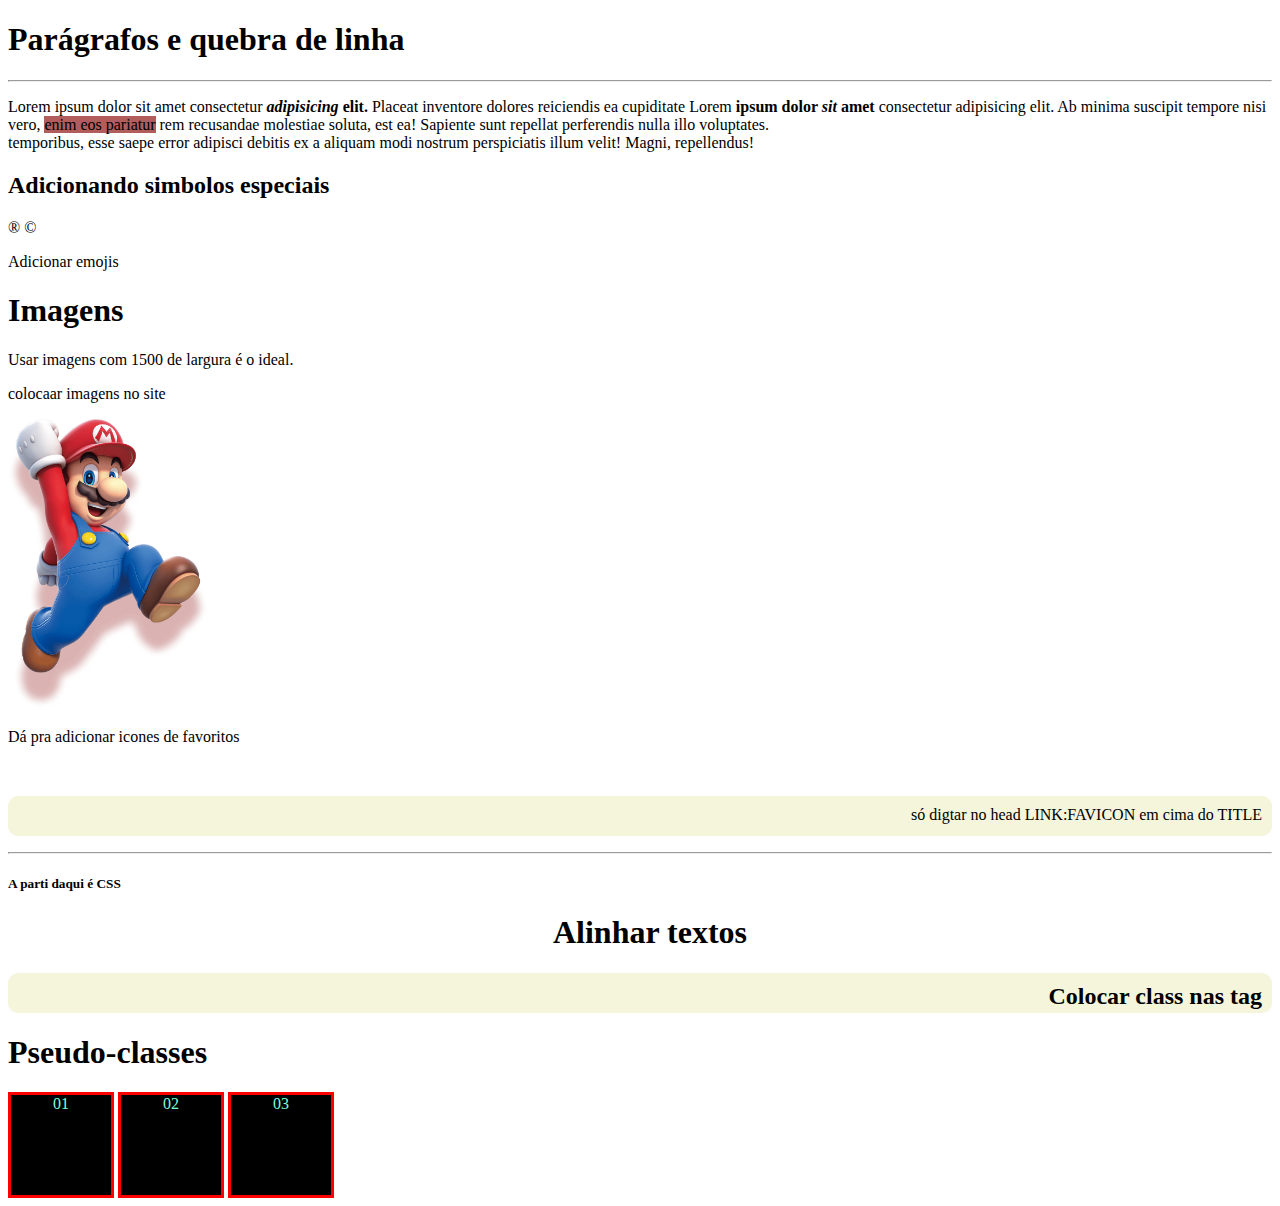
<file: exercicios/index.html>
<!DOCTYPE html>
<html lang="pt-br">
<head>
    <meta charset="UTF-8">
    <meta http-equiv="X-UA-Compatible" content="IE=edge">
    <meta name="viewport" content="width=device-width, initial-scale=1.0">
    <link rel="shortcut icon" href="html-5-icon.png" type="image/x-icon">
    <title>Parágrafos</title>
    <style>
        /*
          aqui serve para anotações no CSS
                Dá para anotar codigos hexadecimal de cores, para criar variáveis por exemplo.
                mais podemos criar variáveis com (:root)
        */
        :root{
            --cor01:#000000; /* posso iniciar com dois traços o nome da variavel e por o elemento//quando eu for usar a variavel digito no valor (var(aqui o que eu declarei na variavel))*/
 
            --cor02: #ff0000; 
        }
           

        #emcss{
            text-align: center;
            text-indent: 20px; 
        }

        .titulo{
            text-align: right;
            background-color: beige;
            padding: 10px;
            height: 20px;
            border-radius: 10px;

        }

        div{
            display: inline-block;
            background-color: #000000;
            color: aquamarine;
            border: 3px solid red;
            height: 100px;
            width: 100px;
            text-align: center;

        }
        div:hover{
            background-color: var(--cor02);
            color: aquamarine;
            border: 3px solid var(--cor01);
            transition: 1s linear;
            text-shadow: 10px 10px rgba(0, 0, 0, 0.404);
            border-radius: 50%;
            text-align: center;
            
        }
        
        
    </style>
</head>
<body>
    <h1>Parágrafos e quebra de linha</h1>
    <hr>
    <p>Lorem ipsum dolor sit amet consectetur<!--esse é o jeito semantico e certo de por negrito, italico--> <strong><em>adipisicing</em> elit.</strong>  Placeat inventore dolores reiciendis ea cupiditate Lorem<!-- esse é o jeito errado de por negrito, italico--> <b>ipsum dolor <i>sit </i> amet </b> consectetur adipisicing elit. Ab minima suscipit tempore nisi vero,<!--se quiser por texto marcado no html, se eu quiser mudar cor da maecação, posso usar um (<mark style="")--> <mark style="background-color: rgb(179, 92, 92);" >enim eos pariatur</mark> rem recusandae molestiae soluta, est ea! Sapiente sunt repellat perferendis nulla illo voluptates. <br><!-- se eu quiser quebrar de linha eu uso <br>--> temporibus, esse saepe error adipisci debitis ex a aliquam modi nostrum perspiciatis illum velit! Magni, repellendus!</p>


    <h2>Adicionando simbolos especiais</h2>
        &reg;
        &copy;
        <p>Adicionar emojis</p>
    <!-- Posso entrar no emojipedia.org e pegar o código antecipado por '&#x'-->

    <h1>Imagens</h1>
    <!-- formatos de imagens são basicamente .png(compactado e transparência) ou .jpeg((alta compactação )) -->
    Usar imagens com 1500 de largura é o ideal.

        <p>colocaar imagens no site</p>
        <img src="2DD297B4_9BA0_4828_A4A2_149A8A73AF52.png" alt="" width="200px">
        <p>Dá pra adicionar icones de favoritos</p>
    <!--Pesquisar no iconachive.com////icones de 100x100, geralmente uma logo, e em formato .ico --> <br>
    <p class="titulo"> só digtar no head LINK:FAVICON em cima do TITLE</p>
    <!-- caminho= head>title>link:favicon>href(clica ctrl e space)-->
    <hr><h5>A parti daqui é CSS</h5>
    <h1 id="emcss">Alinhar textos</h1>
    <h2 class="titulo"> Colocar class nas tag</h2><!-- não se deve por id's repetidas nas tags, e ao invés disso, devo por class com um nome da função que eu queira estilizar-->

    <h1>Pseudo-classes</h1><!-- está ligado ao estado( usa a tag, dois pontos e o comando.), se está vazio, ligado, e etc.-->
        <div id="01">01</div><!--aplicar pseudo elementos(usa a tag e 2 pontos 2 vezes e o comando)-->
        <div id="02">02</div>
        <div id="03">03</div>

</body>
</html>
</file>
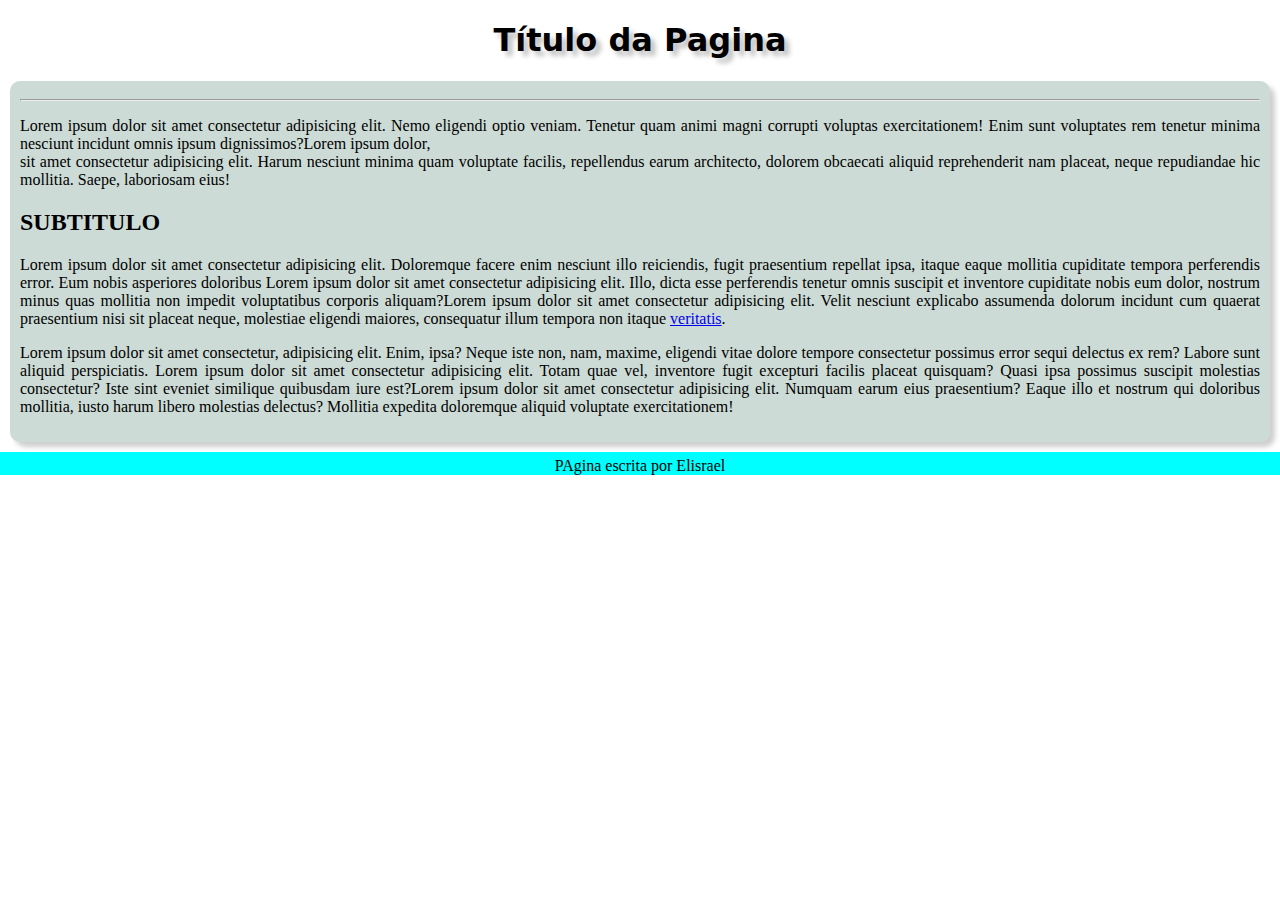
<file: exercicios/page1.html>
<!DOCTYPE html>
<html lang="en">
<head>
    <meta charset="UTF-8">
    <meta http-equiv="X-UA-Compatible" content="IE=edge">
    <meta name="viewport" content="width=, initial-scale=1.0">
    <title>Document</title>
    <style>
        body{
            margin: 0;
            padding: 0;
            
        }
        main{
            padding: 10px;
            margin: 10px;
            text-align: justify;
            background-color: #8caba16e;
            border-radius:10px;
            box-shadow:  5px 5px 5px rgba(0, 0, 0, 0.192);
            

        }
        h1{
            font-family:system-ui, -apple-system, BlinkMacSystemFont, 'Segoe UI', Roboto, Oxygen, Ubuntu, Cantarell, 'Open Sans', 'Helvetica Neue', sans-serif ;
            text-align: center;
            text-shadow: 5px 5px 5px rgba(0, 0, 0, 0.247);
        }
        footer{
            text-align: center;
            padding-top: 5px;
            background-color: aqua;
            
        }
        
    </style>
</head>
<body>
    
    <h1 id="page01">Título da Pagina
    </h1>
    <main>

    <hr>
    
        <p>Lorem ipsum dolor sit amet consectetur adipisicing elit. Nemo eligendi optio veniam. Tenetur quam animi magni corrupti voluptas exercitationem! Enim sunt voluptates rem tenetur minima nesciunt incidunt omnis ipsum dignissimos?Lorem ipsum dolor,<br> sit amet consectetur adipisicing elit. Harum nesciunt minima quam voluptate facilis, repellendus earum architecto, dolorem obcaecati aliquid reprehenderit nam placeat, neque repudiandae hic mollitia. Saepe, laboriosam eius!</p>
        <h2>SUBTITULO</h2>
        <P>Lorem ipsum dolor sit amet consectetur adipisicing elit. Doloremque facere enim nesciunt illo reiciendis, fugit praesentium repellat ipsa, itaque eaque mollitia cupiditate tempora perferendis error. Eum nobis asperiores doloribus Lorem ipsum dolor sit amet consectetur adipisicing elit. Illo, dicta esse perferendis tenetur omnis suscipit et inventore cupiditate nobis eum dolor, nostrum minus quas mollitia non impedit voluptatibus corporis aliquam?Lorem ipsum dolor sit amet consectetur adipisicing elit. Velit nesciunt explicabo assumenda dolorum incidunt cum quaerat praesentium nisi sit placeat neque, molestiae eligendi maiores, consequatur illum tempora non itaque <a href="#page01">veritatis</a>.</P>
        <p>Lorem ipsum dolor sit amet consectetur, adipisicing elit. Enim, ipsa? Neque iste non, nam, maxime, eligendi vitae dolore tempore consectetur possimus error sequi delectus ex rem? Labore sunt aliquid perspiciatis. Lorem ipsum dolor sit amet consectetur adipisicing elit. Totam quae vel, inventore fugit excepturi facilis placeat quisquam? Quasi ipsa possimus suscipit molestias consectetur? Iste sint eveniet similique quibusdam iure est?Lorem ipsum dolor sit amet consectetur adipisicing elit. Numquam earum eius praesentium? Eaque illo et nostrum qui doloribus mollitia, iusto harum libero molestias delectus? Mollitia expedita doloremque aliquid voluptate exercitationem!</p>
    </main>
<footer>PAgina escrita por Elisrael</footer>
</body>
</html>
</file>
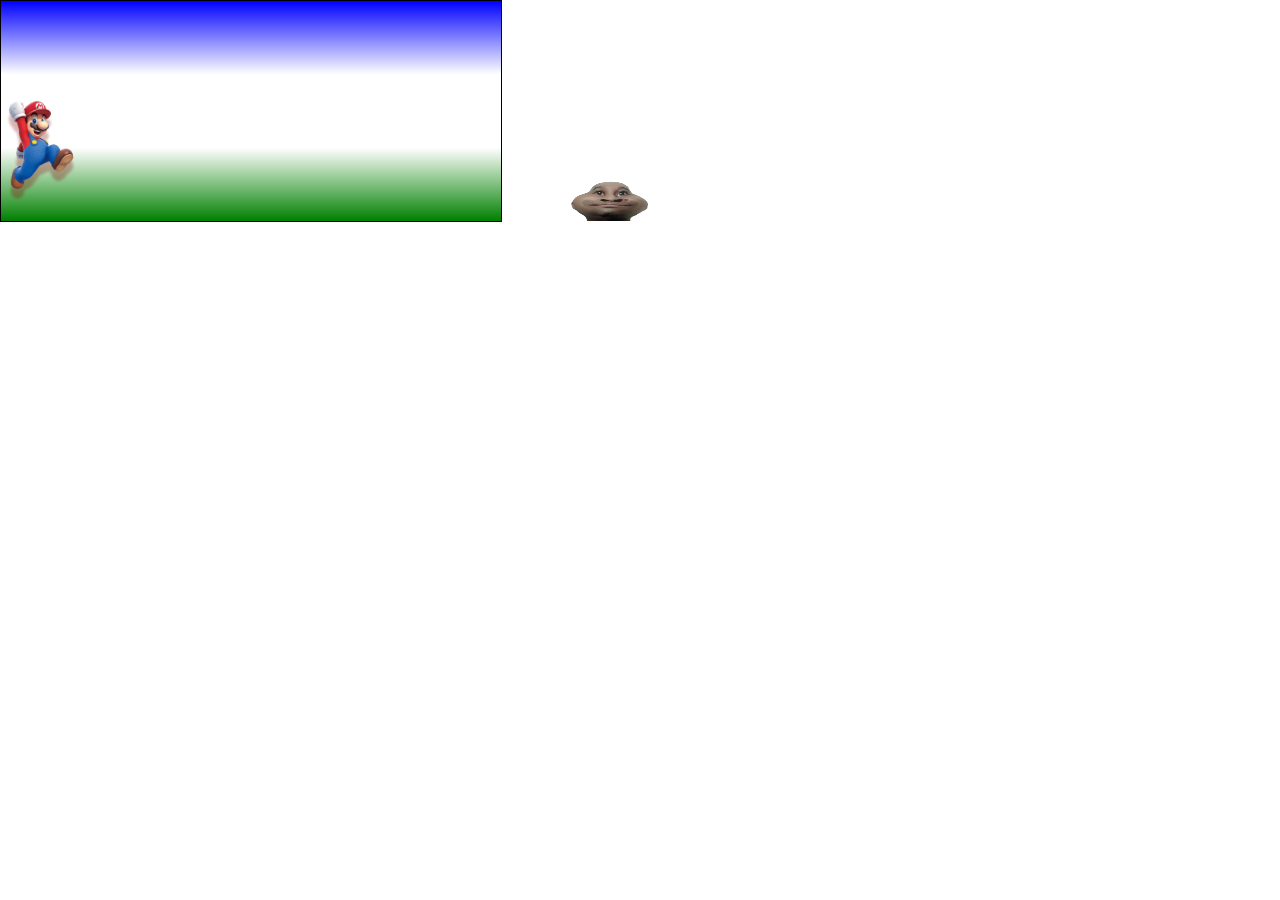
<file: treinamentos/joguinho.html>
<!DOCTYPE html>
<html lang="en" onclick="pular()">
<head>
    <meta charset="UTF-8">
    <meta http-equiv="X-UA-Compatible" content="IE=edge">
    <meta name="viewport" content="width=device-width, initial-scale=1.0">
    <title>joguinho</title>
    <link rel="stylesheet" href="style2.css">
    
</head>
<body>
    <div id="game">
        <img src="2DD297B4_9BA0_4828_A4A2_149A8A73AF52.png" id="personagem"> 
        <img src="Screenshot_2022-06-25-12-49-27-555_com.whatsapp-removebg-preview.png" id="quadrado">
    </div>
</body>
<script src="script.js">mario</script>
</html>
</file>
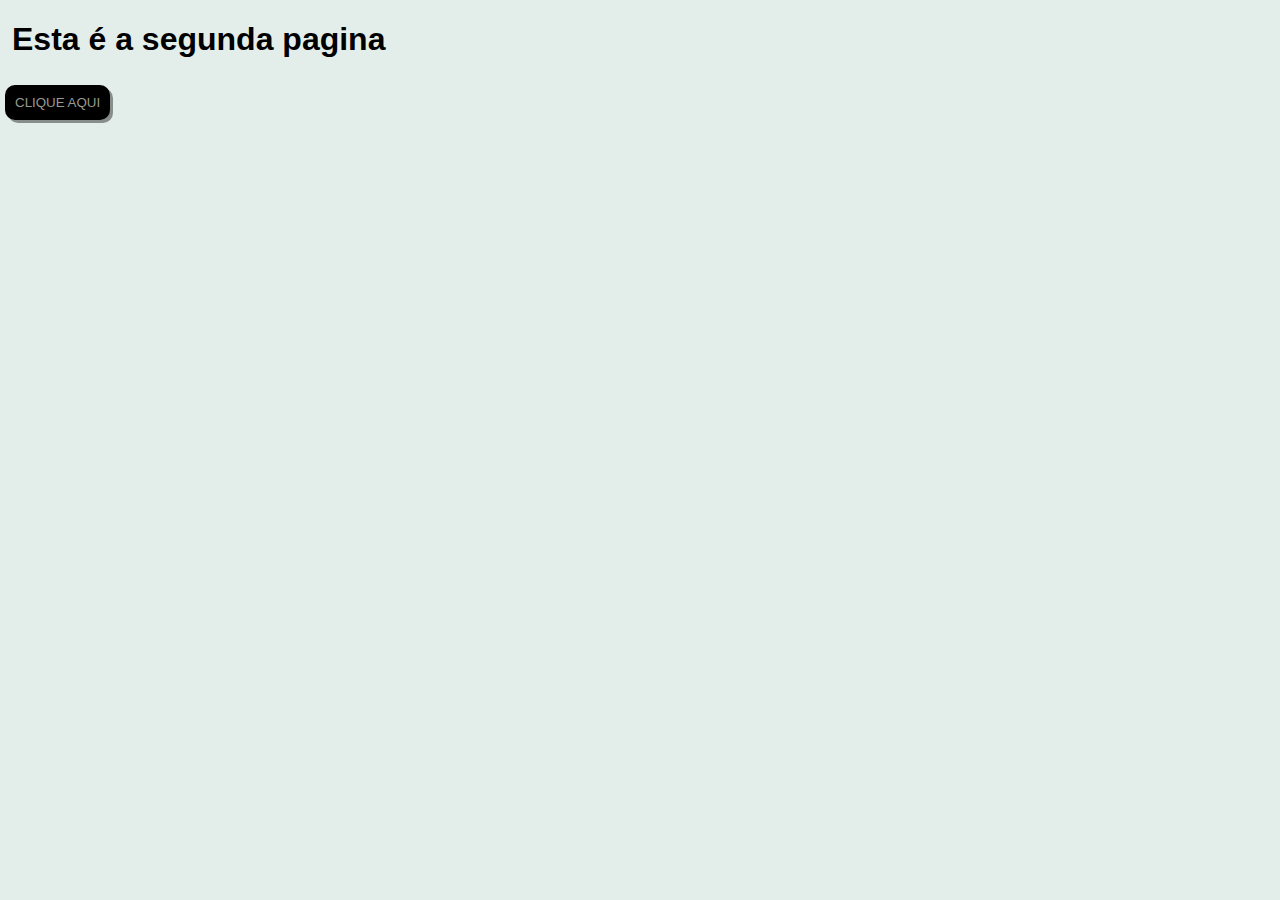
<file: treinamentos/page2.html>
<!DOCTYPE html>
<html lang="en">
<head>
    <meta charset="UTF-8">
    <meta http-equiv="X-UA-Compatible" content="IE=edge">
    <meta name="viewport" content="width=device-width, initial-scale=1.0">
    <title>Document</title>
    <link rel="stylesheet" href="style.css">
</head>
<body>
    <h1>Esta é a segunda pagina</h1>
    <a href="Untitled-1.html"><input type="submit" value="CLIQUE AQUI" ></a>
</body>
</html>
</file>
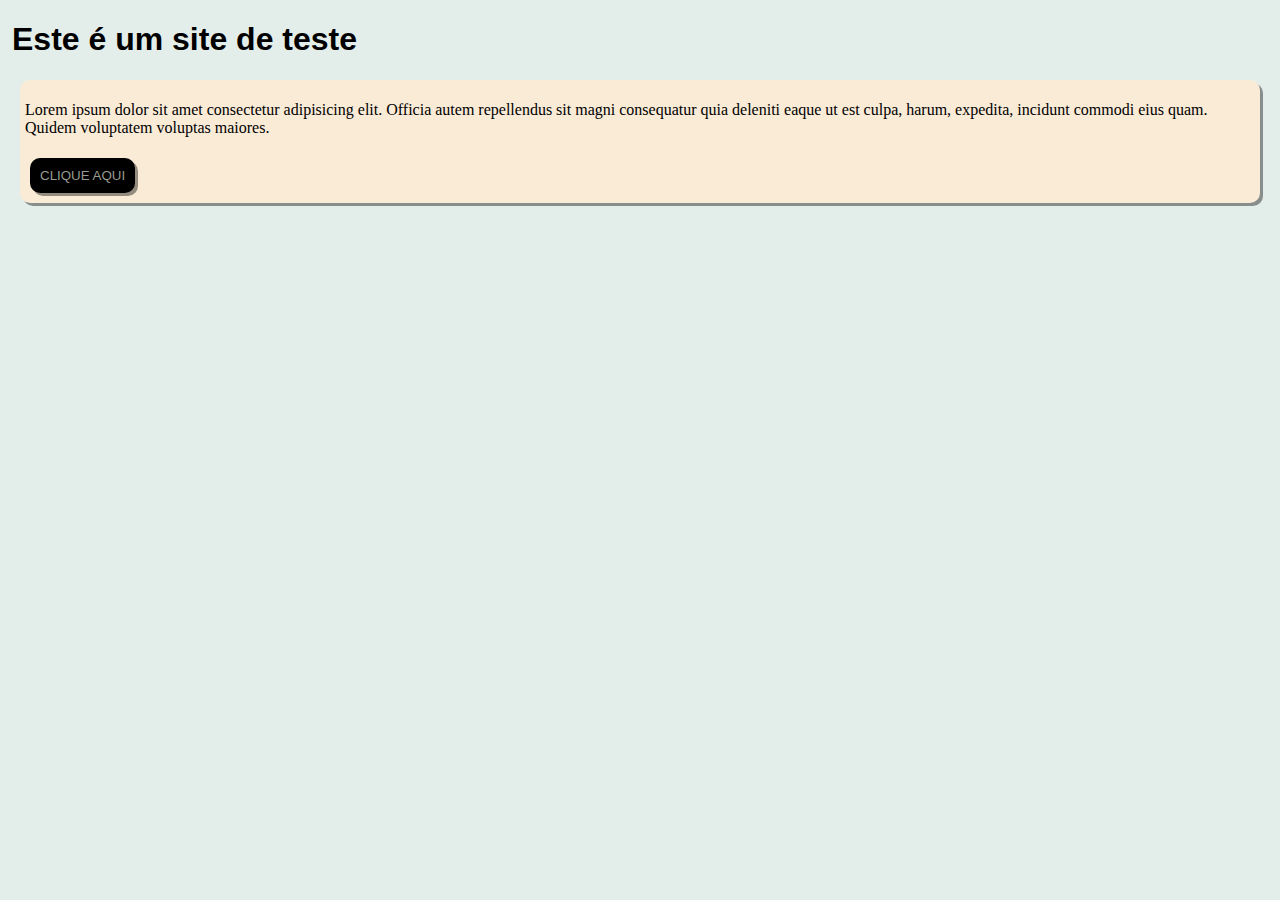
<file: treinamentos/Untitled-1.html>
<!DOCTYPE html>
<html lang="pt-br">
<head>
    <meta charset="UTF-8">
    <meta http-equiv="X-UA-Compatible" content="IE=edge">
    <meta name="viewport" content="width=device-width, initial-scale=1.0">
    <title>Document</title>
    <link rel="stylesheet" href="style.css">
</head>
<body>
    <h1>Este é um site de teste</h1>
    <div>
        <p>Lorem ipsum dolor sit amet consectetur adipisicing elit. Officia autem repellendus sit magni consequatur quia deleniti eaque ut est culpa, harum, expedita, incidunt commodi eius quam. Quidem voluptatem voluptas maiores.</p>
        <a href="page2.html"><input type="submit" value="CLIQUE AQUI" ></a>
    </div>
</body>
</html>
</file>
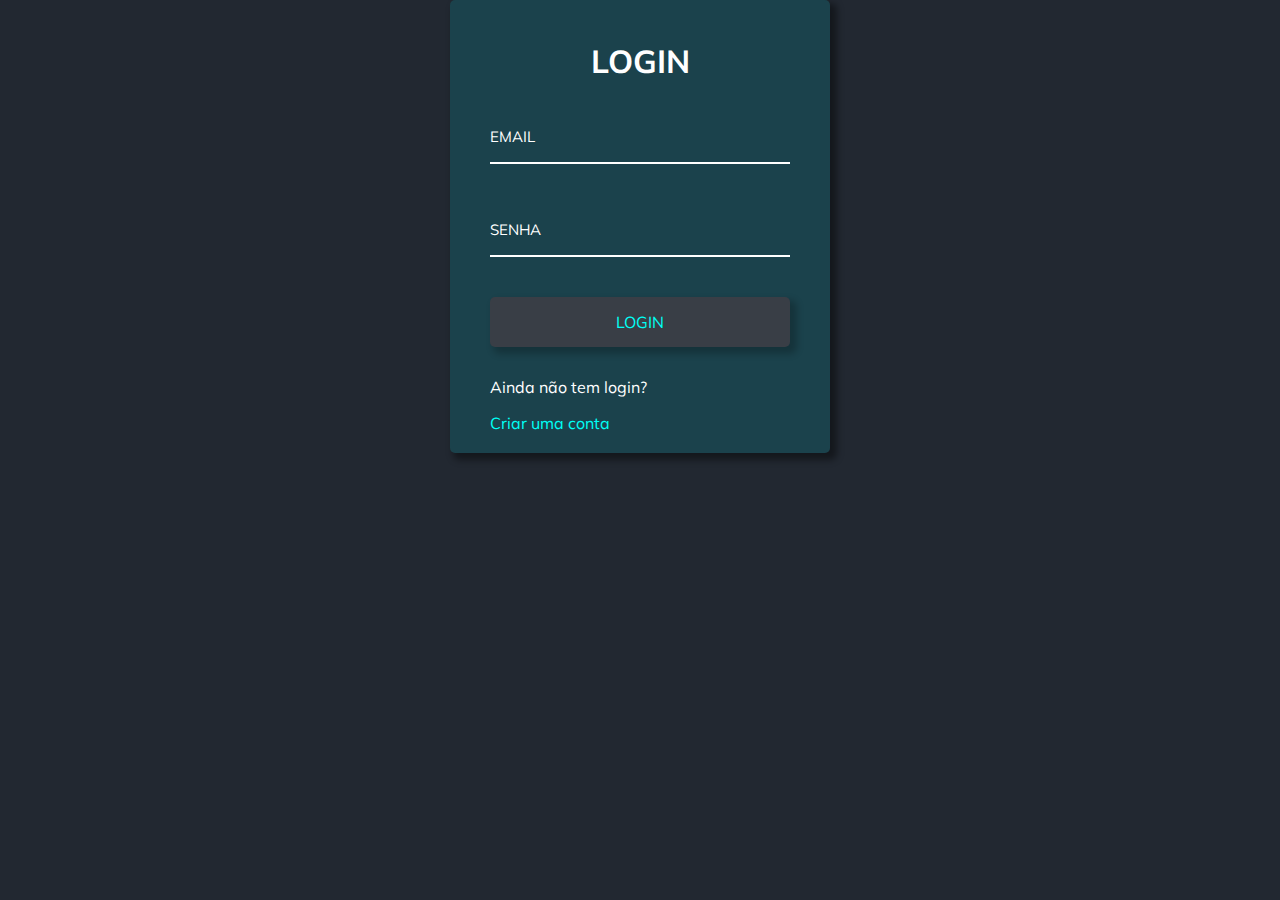
<file: exercicios/aplicacoes/ex01.html>
<!DOCTYPE html>
<html lang="pt-br">
<head>
    <meta charset="UTF-8">
    <meta http-equiv="X-UA-Compatible" content="IE=edge">
    <meta name="viewport" content="width=device-width, initial-scale=1.0">
    <title>ex01</title>
    <link rel="stylesheet" href="style-ex01.css">
    
    
</head>
<body>
    <div class="container">
        <h1>LOGIN</h1>
        <form>
            <div class="form-control">
                <input type="text" required />
                <label>EMAIL</label>
            </div>
            <div class="form-control">
                <input type="password" required />
                <label>SENHA</label>
            </div>
            <button class="btn">LOGIN</button>
            <p class="text">Ainda não tem login?</p>
                <a href="#">Criar uma conta</a>
        </form>
    </div>
    
</body>
<script src="script-ex01.js"></script>
</html>
</file>
<file: treinamentos/style2.css>
*{
    margin: 0;
    padding: 0;
}
#game{
    width: 500px;
    height: 220px;
    border: 1px solid black;
    background-image: linear-gradient(blue, white,white, green) ;
    
}
#personagem{
    
    width: 70px;
    height: 100px;
    position: relative;
    top: 100px;
    left: 5px;
    
}
.animar{
    animation: personagem 500ms infinite ;

}

@keyframes personagem{
    0%{top: 150px;}
    30%{top: 100px;}
    70%{top: 100px;}
    100%{top: 150px;}
}
#quadrado{
    width: 100px;
    height: 100px;
    
    position: relative;
    top: 150px;
    left: 480px;
    animation: quadrado 5s infinite linear;
}

@keyframes quadrado{
    
    0%{left: 340px;}
    100%{left: -80px;}
}
</file>
<file: treinamentos/style.css>
body{
    background-color: rgb(227, 238, 234);
    margin: 0%;
    padding: 0%;
}
h1{
    font-family: 'Franklin Gothic Medium', 'Arial Narrow', Arial, sans-serif;
    padding-left: 12px;
}
input{
    background-color: black;
    color: rgb(152, 155, 143);
    padding: 10px;
    margin: 5px;
    text-align: justify;
    text-decoration: none;
    border-style: none;
    box-shadow:3px 3px rgba(0, 0, 0, 0.404);
    border-radius: 10px;
    
    

}
input:hover{
    background-color: aliceblue;
    color: black;
    
}

div{
    background-color: antiquewhite;
    margin: 20px;
    padding: 5px;
    box-shadow:3px 3px rgba(0, 0, 0, 0.404) ;
    border-radius: 10px;
    
}
</file>
<file: exercicios/aplicacoes/style-ex01.css>
@import url("https://fonts.googleapis.com/css2?family=Muli&display=swap");

*{
    box-sizing: border-box;
}
body{
    font-family: "Muli",sans-serif;
    background-color: #222831;
    color: #fff;
    display: flex;
    flex-direction: column;
    align-items: center;
    height: 100vh;
    overflow: hidden;
    margin: 0;
}
.container{
    background-color: #00acb534;
    padding: 20px 40px;
    border-radius: 5px;
    box-shadow:5px 5px 7px 2px rgba(0, 0, 0, 0.418) ;
}
.container h1{
    text-align: center;
    margin-bottom: 30px;
    
}

.container a{
    text-decoration: none;
    color: #00FFF5;
}
.btn{
    cursor: pointer;
    display: inline-block;
    width: 100%;
    background: #393E46;
    padding: 15px;
    font-family: inherit;
    font-size: 16px;
    border: 0;
    border-radius: 5px;
    box-shadow:5px 5px 7px 2px rgba(0, 0, 0, 0.226) ;
    color: #00FFF5;
}
.btn:focus{
    outline: 0;
}
.btn:active{
    transform: scale(0.98);
}
.text{
    margin-top: 30px;
}
.form-control{
    position: relative;
    margin: 20px 0 40px;
    width: 300px;
}
.form-control input{
    background-color: transparent;
    border: 0;
    border-bottom: 2px #fff solid;
    display: block;
    width: 100%;
    padding: 15px 0;
    font-size: 18px;
    color: #fff;
}
.form-control input:focus,.form-control:valid{
    outline: 0;
    border-bottom-color:#00FFF5 ;
}
.form-control label{
    position: absolute;
    top: 15px;
    left: 0;
    pointer-events: none;
}
.form-control label span{
    display: inline-block;
    font-size: 15px;
    min-height: 5px;
    transition: 0.3s cubic-bezier(0.68, -0.55, 0.265, 1.55);
}

.form-control input:focus + label span,.form-control input:valid + label span{
    color: #00FFF5;
    transform: translateY(-30px);

}
</file>
